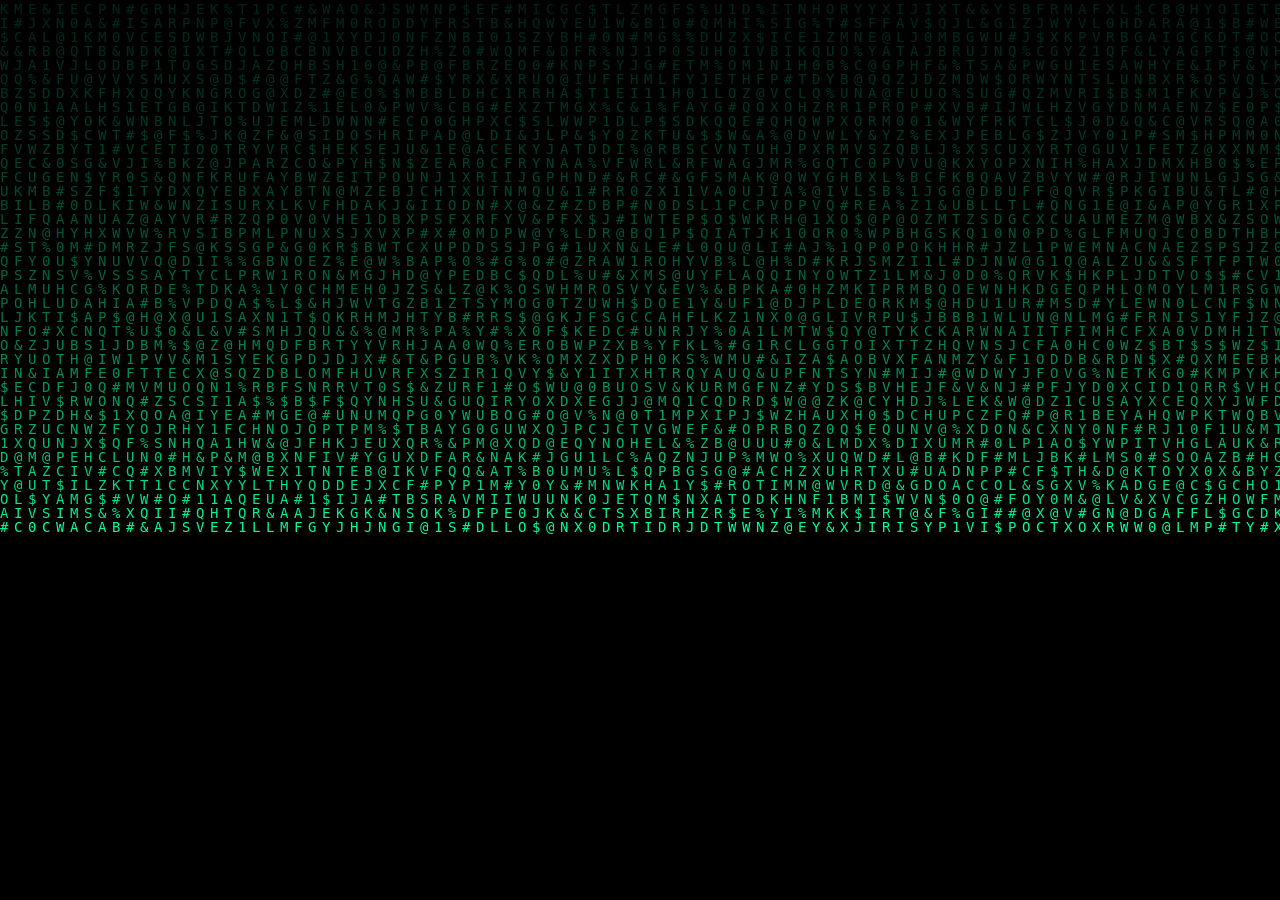
<file: index.html>
<!DOCTYPE html>
<html lang="en">
<head>
<meta charset="UTF-8">
<meta name="viewport" content="width=device-width, initial-scale=1.0">
<title>Maxwell Muruthi | Terminal</title>

<style>
body {
  margin: 0;
  background: black;
  color: #00ff99;
  font-family: "Fira Code", monospace;
  overflow: hidden;
}

/* MATRIX CANVAS */
canvas {
  position: fixed;
  top: 0;
  left: 0;
  z-index: 0;
}

/* TERMINAL */
#terminal {
  position: relative;
  z-index: 1;
  padding: 40px;
  max-width: 900px;
  margin: auto;
  display: none;
}

.output {
  white-space: pre-wrap;
  margin-bottom: 15px;
}

.command-line {
  display: flex;
}

.prompt {
  margin-right: 5px;
}

input {
  background: none;
  border: none;
  color: #00ff99;
  font-family: inherit;
  font-size: 16px;
  width: 100%;
  outline: none;
}

a { color: cyan; text-decoration: none; }
a:hover { text-decoration: underline; }
</style>
</head>

<body>

<canvas id="matrix"></canvas>

<div id="terminal">
  <div class="output" id="output">
Welcome to Maxwell Muruthi's Portfolio  
Type "help" to begin.
  </div>

  <div class="command-line">
    <span class="prompt">maxwell@portfolio:~$</span>
    <input type="text" id="input" autofocus>
  </div>
</div>

<script>
/* MATRIX EFFECT */
const canvas = document.getElementById("matrix");
const ctx = canvas.getContext("2d");

canvas.height = window.innerHeight;
canvas.width = window.innerWidth;

const letters = "01ABCDEFGHIJKLMNOPQRSTUVWXYZ$#@%&";
const fontSize = 14;
const columns = canvas.width / fontSize;
const drops = [];

for(let x = 0; x < columns; x++)
  drops[x] = 1;

function draw() {
  ctx.fillStyle = "rgba(0, 0, 0, 0.05)";
  ctx.fillRect(0, 0, canvas.width, canvas.height);
  ctx.fillStyle = "#00ff99";
  ctx.font = fontSize + "px monospace";

  for(let i = 0; i < drops.length; i++) {
    const text = letters[Math.floor(Math.random() * letters.length)];
    ctx.fillText(text, i * fontSize, drops[i] * fontSize);

    if(drops[i] * fontSize > canvas.height && Math.random() > 0.975)
      drops[i] = 0;

    drops[i]++;
  }
}

let matrixInterval = setInterval(draw, 33);

/* BOOT SEQUENCE */
const bootText = [
"Booting MaxwellOS v3.0...",
"Initializing developer modules...",
"Loading projects...",
"Authenticating user...",
"Access granted ✔",
"Launching terminal..."
];

let bootIndex = 0;

function typeBoot() {
  if (bootIndex < bootText.length) {
    console.log(bootText[bootIndex]);
    bootIndex++;
    setTimeout(typeBoot, 600);
  } else {
    clearInterval(matrixInterval);
    canvas.style.display = "none";
    document.body.style.overflow = "auto";
    document.getElementById("terminal").style.display = "block";
  }
}

setTimeout(typeBoot, 2000);

/* TERMINAL LOGIC */
const input = document.getElementById("input");
const output = document.getElementById("output");

const commands = {
  help: `
Available commands:
about
projects
skills
contact
clear
`,
  about: `
Maxwell Muruthi
Software Developer | Problem Solver

Building scalable systems using:
Laravel | Node.js | React | AI APIs
`,
  skills: `
HTML | CSS | JavaScript | PHP
Laravel | Node.js | MySQL
MongoDB | Docker | Git
`,
  projects: `
Supermarket Registry System
Weather UI App
E-Commerce Platform
Auction Management System
`,
  contact: `
Email: muitamaxwell@gmail.com
LinkedIn: linkedin.com/in/maxwellmuruthi
GitHub: github.com/Muitamax
`
};

input.addEventListener("keydown", function(e) {
  if (e.key === "Enter") {
    const value = input.value.trim().toLowerCase();

    if (value === "clear") {
      output.textContent = "";
    } else if (commands[value]) {
      output.textContent += `\nmaxwell@portfolio:~$ ${value}\n`;
      output.textContent += commands[value];
    } else {
      output.textContent += `\nCommand not found: ${value}\n`;
    }

    input.value = "";
  }
});
</script>

</body>
</html>
</file>
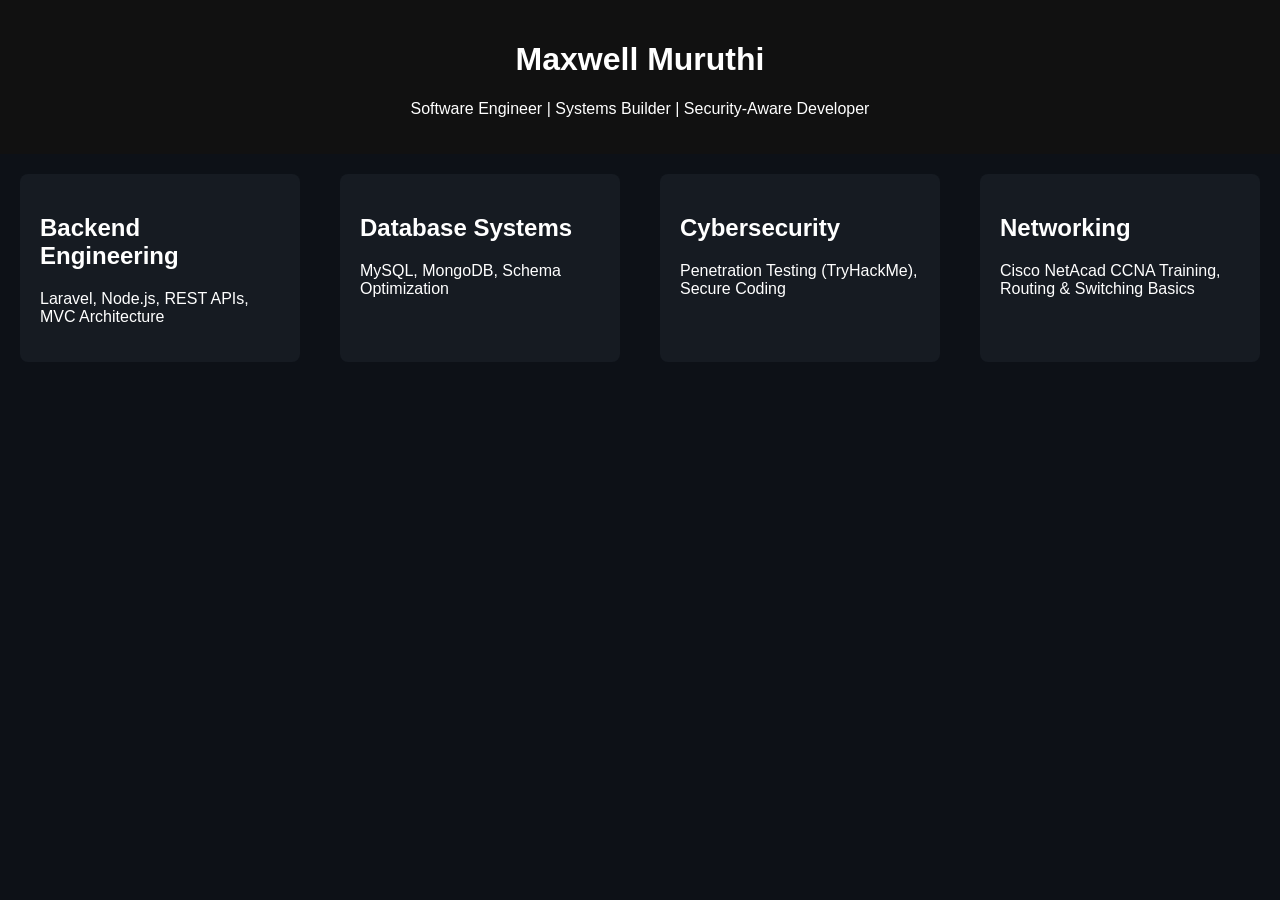
<file: dashboard.html>
<!DOCTYPE html>
<html>
<head>
<title>Maxwell Muruthi | Dashboard</title>
<style>
body {
  font-family: Arial;
  background: #0d1117;
  color: white;
  margin: 0;
}
header {
  background: #111;
  padding: 20px;
  text-align: center;
}
.card {
  background: #161b22;
  padding: 20px;
  margin: 20px;
  border-radius: 8px;
}
.grid {
  display: grid;
  grid-template-columns: repeat(auto-fit, minmax(250px, 1fr));
}
</style>
</head>
<body>

<header>
  <h1>Maxwell Muruthi</h1>
  <p>Software Engineer | Systems Builder | Security-Aware Developer</p>
</header>

<div class="grid">

<div class="card">
  <h2>Backend Engineering</h2>
  <p>Laravel, Node.js, REST APIs, MVC Architecture</p>
</div>

<div class="card">
  <h2>Database Systems</h2>
  <p>MySQL, MongoDB, Schema Optimization</p>
</div>

<div class="card">
  <h2>Cybersecurity</h2>
  <p>Penetration Testing (TryHackMe), Secure Coding</p>
</div>

<div class="card">
  <h2>Networking</h2>
  <p>Cisco NetAcad CCNA Training, Routing & Switching Basics</p>
</div>

</div>

</body>
</html>
</file>
